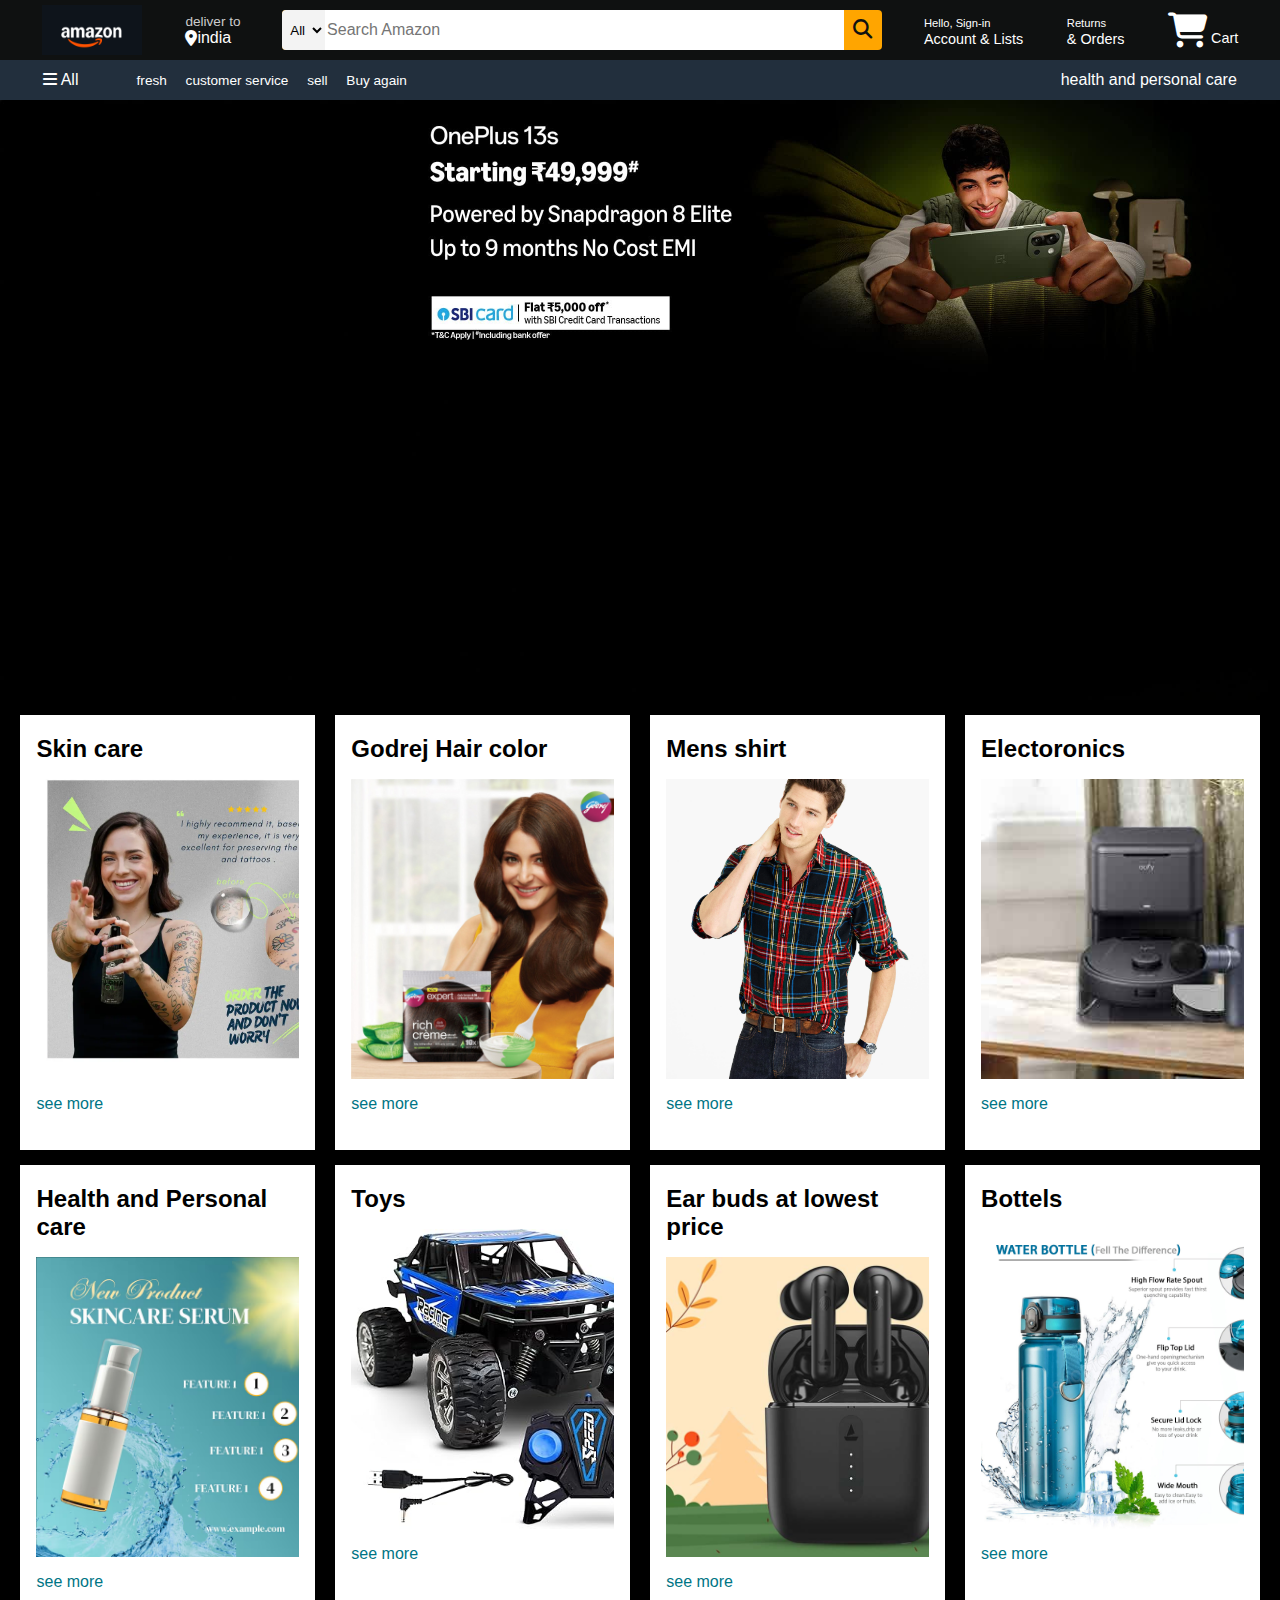
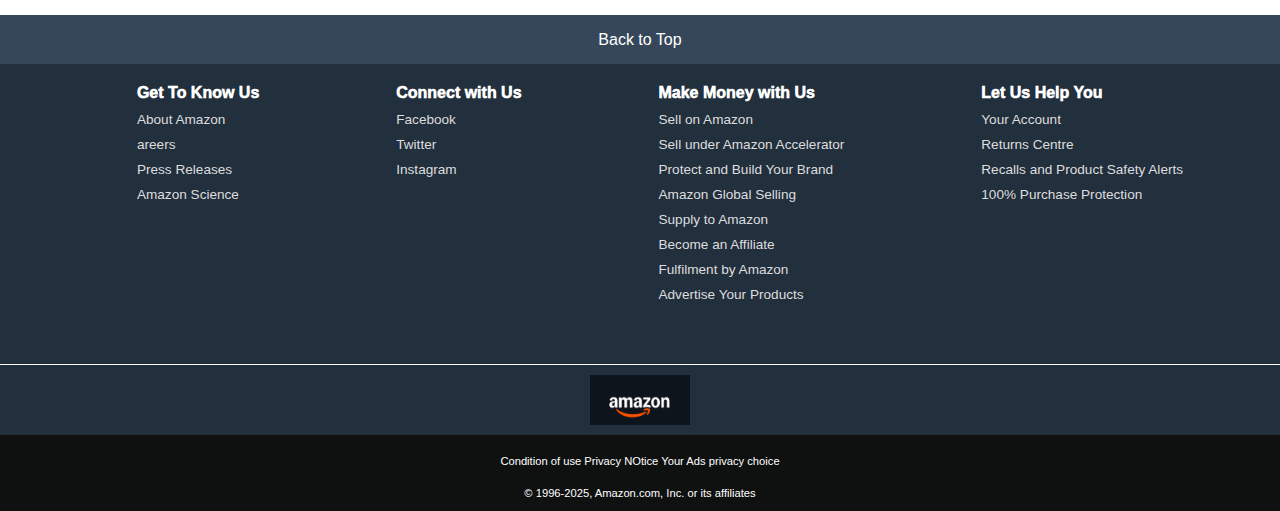
<file: index.html>
<!DOCTYPE html>
<html lang="en">
<head>
    <meta charset="UTF-8">
    <meta name="viewport" content="width=device-width, initial-scale=1.0">
    <title>Document</title>
    <link rel="stylesheet" href="https://cdnjs.cloudflare.com/ajax/libs/font-awesome/6.7.2/css/all.min.css" integrity="sha512-Evv84Mr4kqVGRNSgIGL/F/aIDqQb7xQ2vcrdIwxfjThSH8CSR7PBEakCr51Ck+w+/U6swU2Im1vVX0SVk9ABhg==" crossorigin="anonymous" referrerpolicy="no-referrer" />
    <link rel="stylesheet" href="style1.css">
</head>
<body>
    <header>
        <div class="navbar">
        <div class="nav-logo border">
            <div class="logo"></div>
        </div>

        <div class="address border">
            <p class="add1">deliver to</p>
            <div class="add-icon">
                 <i class="fa-solid fa-location-dot"></i>
                <p class="add2">india</p>
            </div>
        </div>

        <div class="nav-search">
        <select class="search-select">
            <option>All</option>
        </select>
            <input placeholder="Search Amazon" class="search-input">
         
              <div class="search-icon" >
                <i class="fa-solid fa-magnifying-glass"></i>
              </div>

              </div>

        <div class="nav-signin border">
             <p><span>Hello, Sign-in</span></p>
             <p class="nav-second">Account & Lists</p>
        </div>

         <div class="nav-return border">
             <p><span>Returns</span></p>
             <p class="nav-second">& Orders</p>
        </div>

        <div class="nav-cart border">
            <i class="fa-solid fa-cart-shopping"></i>
            Cart
        </div>
        </div>


        <div class="panel">
          <div class="panel-all">
            <i class="fa-solid fa-bars"></i>
            All
          </div>

          <div class="panel-option">
            <p>fresh</p>
            <p>customer service</p>
            <p>sell</p>
            <p>Buy again</p>
          </div>

          <div class="panel deal">
            health and personal care
          </div>
        </div>
    </header>

       <div class="hero-section">

       </div>

<div class="shop-section">
        <div class="box1 box">
        <div class="box-content">
             <h2>Skin care</h2>

         <div class="box-img" style="background-image: url('box44.webp');"></div>
         <p>see more</p>
        </div>
        </div>


        <div class="box2 box"> <div class="box-content">
             <h2>Godrej Hair color</h2>

         <div class="box-img" style="background-image: url('box66.jpg');"></div>
         <p>see more</p>
        </div>
    </div>
        <div class="box3 box">
              <div class="box-content">
             <h2>Mens shirt</h2>

         <div class="box-img" style="background-image: url('boys.webp');"></div>
         <p>see more</p>
        </div>
    </div>
        <div class="box4 box">
            <div class="box-content">
             <h2>Electoronics</h2>

         <div class="box-img" style="background-image: url('box4.jpg');"></div>
         <p>see more</p>
        </div>
    </div>


     <div class="box1 box">
        <div class="box-content">
             <h2>Health and Personal care</h2>

         <div class="box-img" style="background-image: url('box22.avif');"></div>
         <p>see more</p>
        </div>
        </div>


        <div class="box2 box"> <div class="box-content">
             <h2>Toys </h2>

         <div class="box-img" style="background-image: url('box6.jpg');"></div>
         <p>see more</p>
        </div>
    </div>
        <div class="box3 box">
              <div class="box-content">
             <h2>Ear buds at lowest price</h2>

         <div class="box-img" style="background-image: url('bpox7.jpg');"></div>
         <p>see more</p>
        </div>
    </div>
        <div class="box4 box"> 
            <div class="box-content">
             <h2>Bottels</h2>

         <div class="box-img" style="background-image: url('box11.jpg');"></div>
         <p>see more</p>
        </div>
    </div>
 </div>



 <footer>
    <div class="foot-panel1">
        Back to Top
    </div>

    <div class="foot-panel2">
        <ul>
            <p>Get To Know Us</p>
           <a> About Amazon </a>
           <a>areers</a>
           <a>Press Releases</a>
           <a>Amazon Science</a>
        </ul>

       <ul>
            <p>Connect with Us</p>
           <a>Facebook</a>
           <a>Twitter</a>
           <a>Instagram</a>
        </ul>

        <ul>
            <p>Make Money with Us</p>
           <a> Sell on Amazon</a>
           <a>Sell under Amazon Accelerator</a>
           <a>Protect and Build Your Brand</a>
           <a>Amazon Global Selling</a>
           <a>Supply to Amazon</a>
           <a>Become an Affiliate</a>
           <a>Fulfilment by Amazon</a>
           <a>Advertise Your Products</a>
        </ul>

        <ul>
            <p>Let Us Help You</p>
           <a>Your Account</a>
           <a>Returns Centre</a>
           <a>Recalls and Product Safety Alerts</a>
           <a>100% Purchase Protection</a>
        </ul>
    </div>

    <div class="foot-panel3">
        <div class="logo"></div>
    </div>

    <div class="foot-panel4">
        <div class="pages">
            <a>Condition of use</a>
             <a>Privacy NOtice</a>
              <a>Your Ads privacy choice</a>
        </div>
        <div class="copyright">
            © 1996-2025, Amazon.com, Inc. or its affiliates
        </div>
    </div>
 </footer>
</body>
</html>
</file>
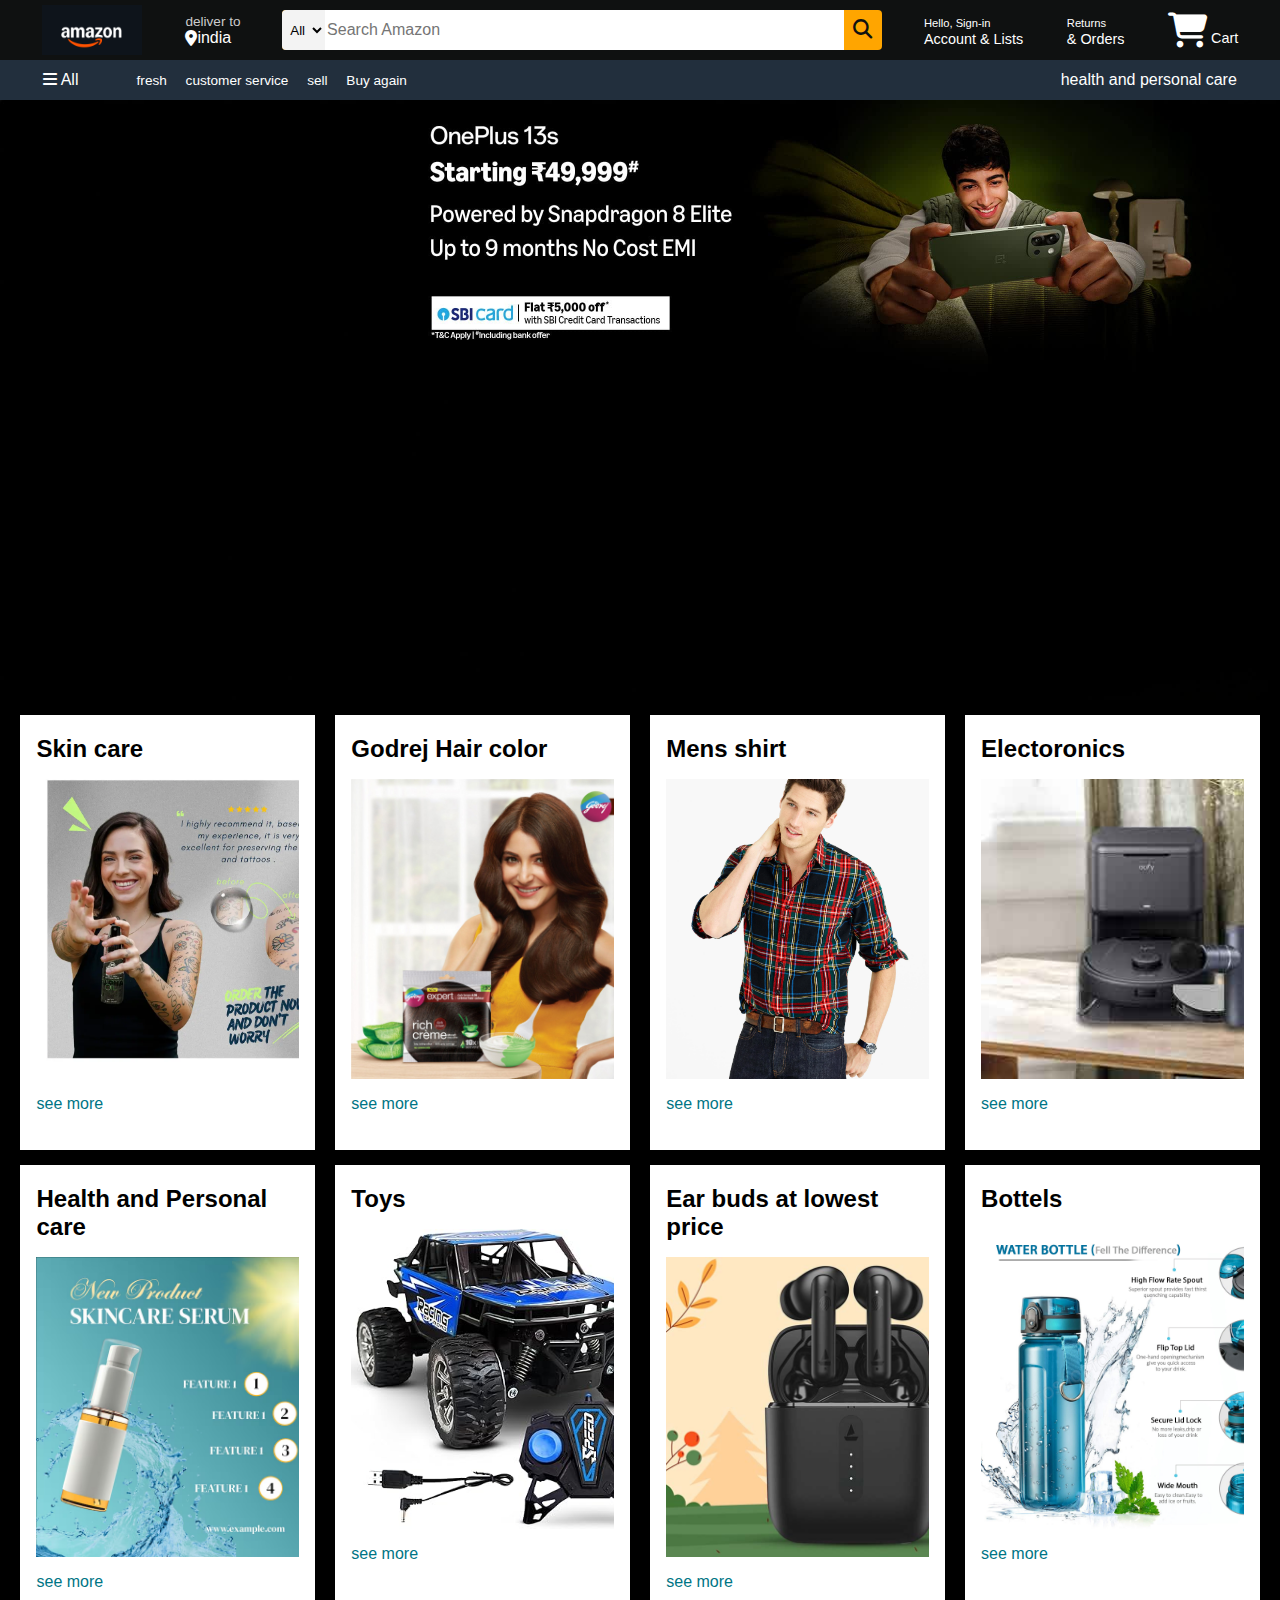
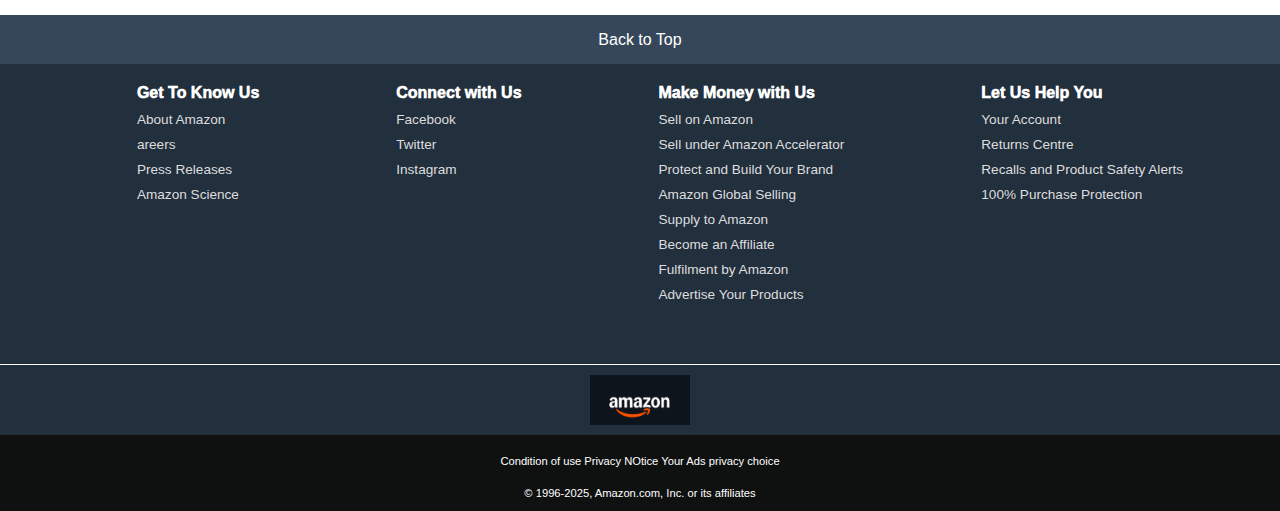
<file: amaz.html>
<!DOCTYPE html>
<html lang="en">
<head>
    <meta charset="UTF-8">
    <meta name="viewport" content="width=device-width, initial-scale=1.0">
    <title>Document</title>
    <link rel="stylesheet" href="https://cdnjs.cloudflare.com/ajax/libs/font-awesome/6.7.2/css/all.min.css" integrity="sha512-Evv84Mr4kqVGRNSgIGL/F/aIDqQb7xQ2vcrdIwxfjThSH8CSR7PBEakCr51Ck+w+/U6swU2Im1vVX0SVk9ABhg==" crossorigin="anonymous" referrerpolicy="no-referrer" />
    <link rel="stylesheet" href="amaz.css">
</head>
<body>
    <header>
        <div class="navbar">
        <div class="nav-logo border">
            <div class="logo"></div>
        </div>

        <div class="address border">
            <p class="add1">deliver to</p>
            <div class="add-icon">
                 <i class="fa-solid fa-location-dot"></i>
                <p class="add2">india</p>
            </div>
        </div>

        <div class="nav-search">
        <select class="search-select">
            <option>All</option>
        </select>
            <input placeholder="Search Amazon" class="search-input">
         
              <div class="search-icon" >
                <i class="fa-solid fa-magnifying-glass"></i>
              </div>

              </div>

        <div class="nav-signin border">
             <p><span>Hello, Sign-in</span></p>
             <p class="nav-second">Account & Lists</p>
        </div>

         <div class="nav-return border">
             <p><span>Returns</span></p>
             <p class="nav-second">& Orders</p>
        </div>

        <div class="nav-cart border">
            <i class="fa-solid fa-cart-shopping"></i>
            Cart
        </div>
        </div>


        <div class="panel">
          <div class="panel-all">
            <i class="fa-solid fa-bars"></i>
            All
          </div>

          <div class="panel-option">
            <p>fresh</p>
            <p>customer service</p>
            <p>sell</p>
            <p>Buy again</p>
          </div>

          <div class="panel deal">
            health and personal care
          </div>
        </div>
    </header>

       <div class="hero-section">

       </div>

<div class="shop-section">
        <div class="box1 box">
        <div class="box-content">
             <h2>Skin care</h2>

         <div class="box-img" style="background-image: url('box44.webp');"></div>
         <p>see more</p>
        </div>
        </div>


        <div class="box2 box"> <div class="box-content">
             <h2>Godrej Hair color</h2>

         <div class="box-img" style="background-image: url('box66.jpg');"></div>
         <p>see more</p>
        </div>
    </div>
        <div class="box3 box">
              <div class="box-content">
             <h2>Mens shirt</h2>

         <div class="box-img" style="background-image: url('boys.webp');"></div>
         <p>see more</p>
        </div>
    </div>
        <div class="box4 box">
            <div class="box-content">
             <h2>Electoronics</h2>

         <div class="box-img" style="background-image: url('box4.jpg');"></div>
         <p>see more</p>
        </div>
    </div>


     <div class="box1 box">
        <div class="box-content">
             <h2>Health and Personal care</h2>

         <div class="box-img" style="background-image: url('box22.avif');"></div>
         <p>see more</p>
        </div>
        </div>


        <div class="box2 box"> <div class="box-content">
             <h2>Toys </h2>

         <div class="box-img" style="background-image: url('box6.jpg');"></div>
         <p>see more</p>
        </div>
    </div>
        <div class="box3 box">
              <div class="box-content">
             <h2>Ear buds at lowest price</h2>

         <div class="box-img" style="background-image: url('bpox7.jpg');"></div>
         <p>see more</p>
        </div>
    </div>
        <div class="box4 box"> 
            <div class="box-content">
             <h2>Bottels</h2>

         <div class="box-img" style="background-image: url('box11.jpg');"></div>
         <p>see more</p>
        </div>
    </div>
 </div>



 <footer>
    <div class="foot-panel1">
        Back to Top
    </div>

    <div class="foot-panel2">
        <ul>
            <p>Get To Know Us</p>
           <a> About Amazon </a>
           <a>areers</a>
           <a>Press Releases</a>
           <a>Amazon Science</a>
        </ul>

       <ul>
            <p>Connect with Us</p>
           <a>Facebook</a>
           <a>Twitter</a>
           <a>Instagram</a>
        </ul>

        <ul>
            <p>Make Money with Us</p>
           <a> Sell on Amazon</a>
           <a>Sell under Amazon Accelerator</a>
           <a>Protect and Build Your Brand</a>
           <a>Amazon Global Selling</a>
           <a>Supply to Amazon</a>
           <a>Become an Affiliate</a>
           <a>Fulfilment by Amazon</a>
           <a>Advertise Your Products</a>
        </ul>

        <ul>
            <p>Let Us Help You</p>
           <a>Your Account</a>
           <a>Returns Centre</a>
           <a>Recalls and Product Safety Alerts</a>
           <a>100% Purchase Protection</a>
        </ul>
    </div>

    <div class="foot-panel3">
        <div class="logo"></div>
    </div>

    <div class="foot-panel4">
        <div class="pages">
            <a>Condition of use</a>
             <a>Privacy NOtice</a>
              <a>Your Ads privacy choice</a>
        </div>
        <div class="copyright">
            © 1996-2025, Amazon.com, Inc. or its affiliates
        </div>
    </div>
 </footer>
</body>
</html>
</file>
<file: style1.css>
*{
    margin: 0px;
    font-family: Arial;
    border: border-box;
}
.navbar{
    height: 60px;
    background-color: #0f1111;
    color: white;
    display: flex;
    align-items: center;
    justify-content: space-evenly;
}
.nav-logo{
    height: 50px;
    width: 100px;
}
.logo{
    background-image: url("logo.png");
    background-size: cover;
    height: 50px;
    width: 100px;
}
.border{
    border: 2px solid transparent;
}
.border:hover{
    border: 2px solid white;
}


/*box2*/
.add1{
    color: #cccccc;
    font-size: 0.85rem;
}
.add2{
    font-size: 1rem;
}
.add-icon{
    display: flex;
    align-items: center;
}



/*box3*/
.nav-search{
    display: flex;
    justify-content: space-evenly;
    background-color: orange;
    width: 600px;
    height: 40px;
    border-radius: 4px;
}

.search-select{
    background-color: #f3f3f3;
    width: 50px;
    text-align: center;
    border-top-left-radius: 4px;
    border-bottom-left-radius: 4px;
    border: none;
}

.search-input{
    width: 100%;
    font-size: 1rem;
    border: none;
}
.search-icon{
    width: 45px;
    display: flex;
    justify-content: center;
    align-items: center;
    border: none;
    font-size: 1.2rem;
    border-top-right-radius: 4px;
    border-bottom-right-radius: 4px;
    color: #0f1111;
}
.nav-search:hover{
    border:4px solid orange;
}

/*box4*/

span{
    font-size: 0.7rem;
}
.nav-second{
    font-size: 0.9rem;
    font-weight: 900px;
}

/*box6*/
.nav-cart i{
   font-size: 35px;
}

.nav-cart{
    font-size: 0.9rem;
    font-weight: 900px;
}


/*panel*/

.panel{
    display: flex;
    height: 40px;
    background-color: #222f3d;
    color: white;
    align-items: center;
    justify-content: space-evenly;
}

.panel-option p{
    display: inline;
    margin-left: 15px;
}
.panel-option{
    width: 70%;
    font-size: 0.85rem;
}
.panel-deals{
    font-size: 9px;
    font-weight: 700;
}

/*hera section*/

.hero-section{
    background-image: url("background_img.jpg");
    background-size: cover;
    height: 600px;
   

}


.shop-section{
    display: flex;
    flex-wrap: wrap;
    justify-content: space-evenly;
    background-color: black;
}

.box{
    height: 400px;
    width: 23%;
   /* border: 2px solid black;*/
    background-color: white;
    padding: 20px 0px 15px;
    margin-top: 15px;
}
.box-img{
    height: 300px;
    background-size: cover;
    margin-top: 1rem;
    margin-bottom: 1rem;
}

.box-content{
    margin-left: 1rem;
    margin-right: 1rem;
}
.box-content p{
    color: #007585;;
}



/* footer*/

footer{
    margin-top: 15px;
}

.foot-panel1{
    background-color: #37475a;
    color: white;
    height: 49px;
    width: 100%;
    display: flex;
     justify-content: space-evenly;
     align-items: center;
}

.foot-panel2{
    background-color: #222f3d;
    color: white;
    height: 300px;
    display: flex;
    justify-content: space-evenly;
     
}

ul {
 margin-top: 20px;
}

ul a{
    display: block;
    font-size: 0.85rem;
    margin-top: 10px;
    color: #dddddd;
}

ul p{
    font-weight: 1000;
}


.foot-panel3{
     background-color: #222f3d;
     color: white;
     border-top: 0.5px solid white;
     height: 70px;
     display: flex;
     justify-content: center;
     align-items: center;
}


.foot-panel4{
    background-color: #0f1111;
    color: white;
    height: 76px;
     font-size: 0.7rem;
    text-align: center;
    justify-content: center;
    align-items: center;
}

.pages{
  padding-top: 20px;  
}

.copyright{
    padding-top: 20px;
}
</file>
<file: amaz.css>
*{
    margin: 0px;
    font-family: Arial;
    border: border-box;
}
.navbar{
    height: 60px;
    background-color: #0f1111;
    color: white;
    display: flex;
    align-items: center;
    justify-content: space-evenly;
}
.nav-logo{
    height: 50px;
    width: 100px;
}
.logo{
    background-image: url("logo.png");
    background-size: cover;
    height: 50px;
    width: 100px;
}
.border{
    border: 2px solid transparent;
}
.border:hover{
    border: 2px solid white;
}


/*box2*/
.add1{
    color: #cccccc;
    font-size: 0.85rem;
}
.add2{
    font-size: 1rem;
}
.add-icon{
    display: flex;
    align-items: center;
}



/*box3*/
.nav-search{
    display: flex;
    justify-content: space-evenly;
    background-color: orange;
    width: 600px;
    height: 40px;
    border-radius: 4px;
}

.search-select{
    background-color: #f3f3f3;
    width: 50px;
    text-align: center;
    border-top-left-radius: 4px;
    border-bottom-left-radius: 4px;
    border: none;
}

.search-input{
    width: 100%;
    font-size: 1rem;
    border: none;
}
.search-icon{
    width: 45px;
    display: flex;
    justify-content: center;
    align-items: center;
    border: none;
    font-size: 1.2rem;
    border-top-right-radius: 4px;
    border-bottom-right-radius: 4px;
    color: #0f1111;
}
.nav-search:hover{
    border:4px solid orange;
}

/*box4*/

span{
    font-size: 0.7rem;
}
.nav-second{
    font-size: 0.9rem;
    font-weight: 900px;
}

/*box6*/
.nav-cart i{
   font-size: 35px;
}

.nav-cart{
    font-size: 0.9rem;
    font-weight: 900px;
}


/*panel*/

.panel{
    display: flex;
    height: 40px;
    background-color: #222f3d;
    color: white;
    align-items: center;
    justify-content: space-evenly;
}

.panel-option p{
    display: inline;
    margin-left: 15px;
}
.panel-option{
    width: 70%;
    font-size: 0.85rem;
}
.panel-deals{
    font-size: 9px;
    font-weight: 700;
}

/*hera section*/

.hero-section{
    background-image: url("background_img.jpg");
    background-size: cover;
    height: 600px;
   

}


.shop-section{
    display: flex;
    flex-wrap: wrap;
    justify-content: space-evenly;
    background-color: black;
}

.box{
    height: 400px;
    width: 23%;
   /* border: 2px solid black;*/
    background-color: white;
    padding: 20px 0px 15px;
    margin-top: 15px;
}
.box-img{
    height: 300px;
    background-size: cover;
    margin-top: 1rem;
    margin-bottom: 1rem;
}

.box-content{
    margin-left: 1rem;
    margin-right: 1rem;
}
.box-content p{
    color: #007585;;
}



/* footer*/

footer{
    margin-top: 15px;
}

.foot-panel1{
    background-color: #37475a;
    color: white;
    height: 49px;
    width: 100%;
    display: flex;
     justify-content: space-evenly;
     align-items: center;
}

.foot-panel2{
    background-color: #222f3d;
    color: white;
    height: 300px;
    display: flex;
    justify-content: space-evenly;
     
}

ul {
 margin-top: 20px;
}

ul a{
    display: block;
    font-size: 0.85rem;
    margin-top: 10px;
    color: #dddddd;
}

ul p{
    font-weight: 1000;
}


.foot-panel3{
     background-color: #222f3d;
     color: white;
     border-top: 0.5px solid white;
     height: 70px;
     display: flex;
     justify-content: center;
     align-items: center;
}


.foot-panel4{
    background-color: #0f1111;
    color: white;
    height: 76px;
     font-size: 0.7rem;
    text-align: center;
    justify-content: center;
    align-items: center;
}

.pages{
  padding-top: 20px;  
}

.copyright{
    padding-top: 20px;
}
</file>
